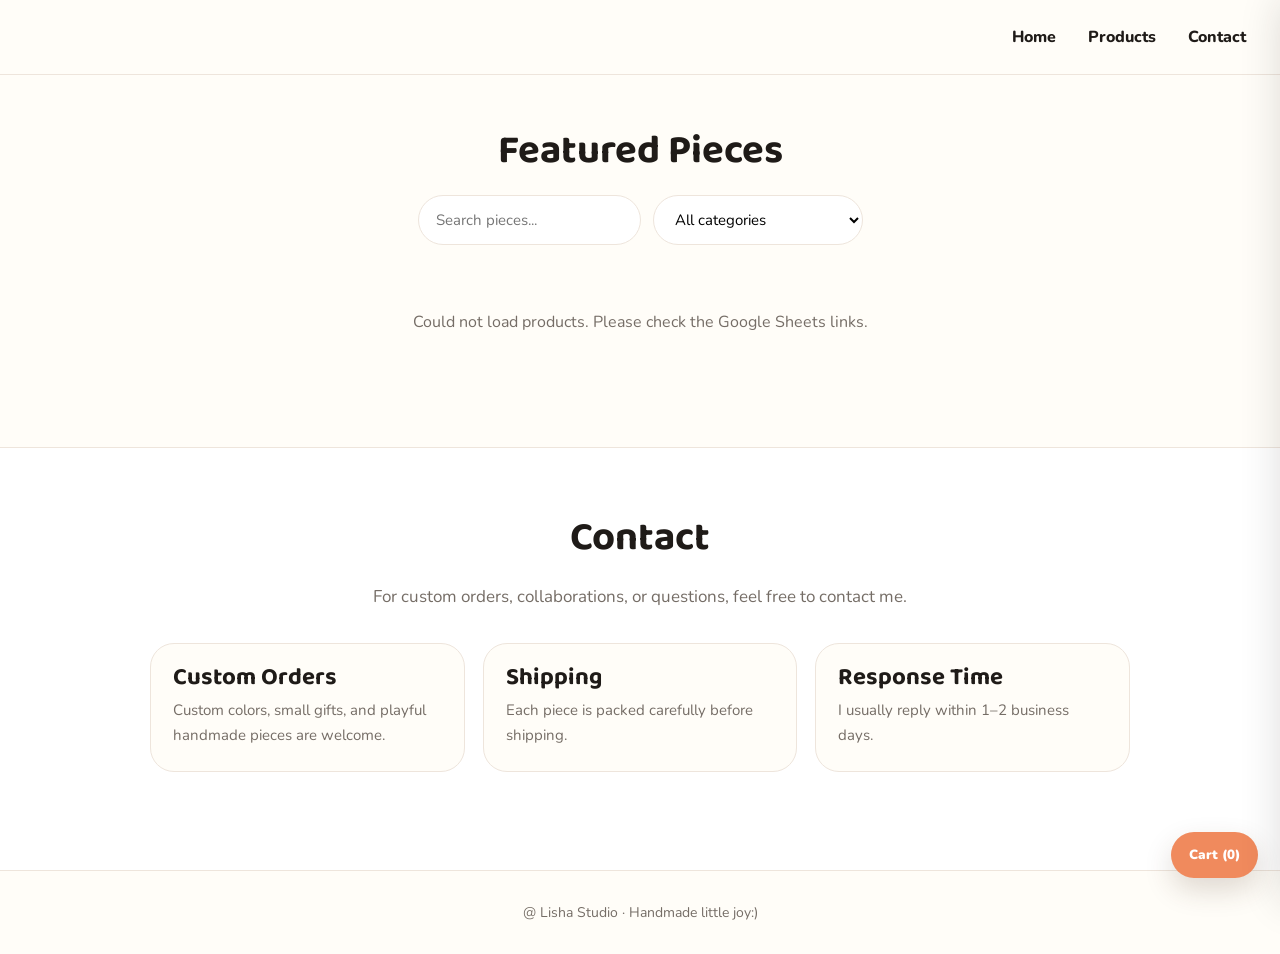
<file: index.html>
<!DOCTYPE html>
<html lang="en">
<head>
  <meta charset="UTF-8" />
  <meta name="viewport" content="width=device-width, initial-scale=1.0" />

  <title>Lisha Studio | Handmade Art Objects</title>
  <meta name="description" content="Lisha Studio handmade art objects, candles, gifts, and playful little things." />

  <!-- 页面样式 -->
  <link rel="stylesheet" href="styles.css" />

  <!-- PayPal SDK：现在 PayPal 按钮会放到 checkout-modal.js 弹窗里 -->
  <script src="https://www.paypal.com/sdk/js?client-id=AViE6g_MybW_s4M1JQOgpgDw0tTEbOnzPpj7lHmE5TWmG4Voe0I81wK3cRTXCoufRo887gv1KbCv_-cE&currency=USD&disable-funding=paylater"></script>
</head>

<body>
  <header>
    <nav>
      <a href="/">Home</a>
      <a href="/#products">Products</a>
      <a href="/#contact">Contact</a>
    </nav>
  </header>

  <!-- 首页视频区：内容由 Settings 表控制 -->
  <section class="hero-video" id="videoArea">
    <div class="hero-media" id="videoMedia"></div>

    <div class="hero-overlay">
      <h1 id="heroTitle"></h1>
      <a class="hero-subtitle-link" id="heroSubtitle" href="/about.html"></a>
    </div>
  </section>

  <main>
    <section class="section" id="products">
      <h2 class="section-title" id="featuredTitle">Featured Pieces</h2>

      <div class="filters">
        <input id="searchInput" type="search" placeholder="Search pieces..." />
        <select id="categoryFilter">
          <option value="all">All categories</option>
        </select>
      </div>

      <div class="grid" id="productGrid">
        <div class="loading">Loading products...</div>
      </div>
    </section>

    <section class="contact" id="contact">
      <div class="contact-inner">
        <h2 class="section-title" id="contactTitle">Contact</h2>
        <p id="contactNote">For custom orders, collaborations, or questions, feel free to contact me.</p>

        <div class="contact-grid">
          <div class="contact-card">
            <h3>Custom Orders</h3>
            <p id="contactCustom">Custom colors, small gifts, and playful handmade pieces are welcome.</p>
          </div>
          <div class="contact-card">
            <h3>Shipping</h3>
            <p id="contactShipping">Each piece is packed carefully before shipping.</p>
          </div>
          <div class="contact-card">
            <h3>Response Time</h3>
            <p id="contactResponse">I usually reply within 1–2 business days.</p>
          </div>
        </div>

        <div class="contact-links" id="contactLinks"></div>
      </div>
    </section>
  </main>

  <!-- 右下角购物车按钮 -->
  <button class="cart-float" onclick="toggleCart(true)">
    Cart (<span id="cartCount">0</span>)
  </button>

  <!-- 购物车抽屉：这里不直接放 PayPal，先放自己的 checkout 按钮 -->
  <aside class="cart-drawer" id="cartDrawer">
    <div class="cart-header">
      <h2>Your Cart</h2>
      <button class="cart-close" onclick="toggleCart(false)">×</button>
    </div>

    <div class="cart-items" id="cartItems">
      <p class="cart-note">Your cart is empty.</p>
    </div>

    <div class="cart-footer">
      <div id="cartSummary"></div>

      <!-- 第一步按钮：先打开确认弹窗；PayPal 按钮会在弹窗里显示 -->
      <button class="button" id="checkoutStartButton" type="button">
        Checkout
      </button>
    </div>
  </aside>

  <!-- 商品详情弹窗 -->
  <div class="modal-backdrop" id="productModal">
    <div class="modal">
      <button class="modal-close" id="modalClose">×</button>
      <div class="modal-layout" id="modalContent"></div>
    </div>
  </div>

  <footer>
    <a href="/about.html" class="footer-link">@ Lisha Studio · Handmade little joy:)</a>
  </footer>

  <!-- 先加载 checkout-modal.js，再加载 app.js -->
  <script src="checkout-modal.js"></script>
  <script src="app.js"></script>
</body>
</html>
</file>
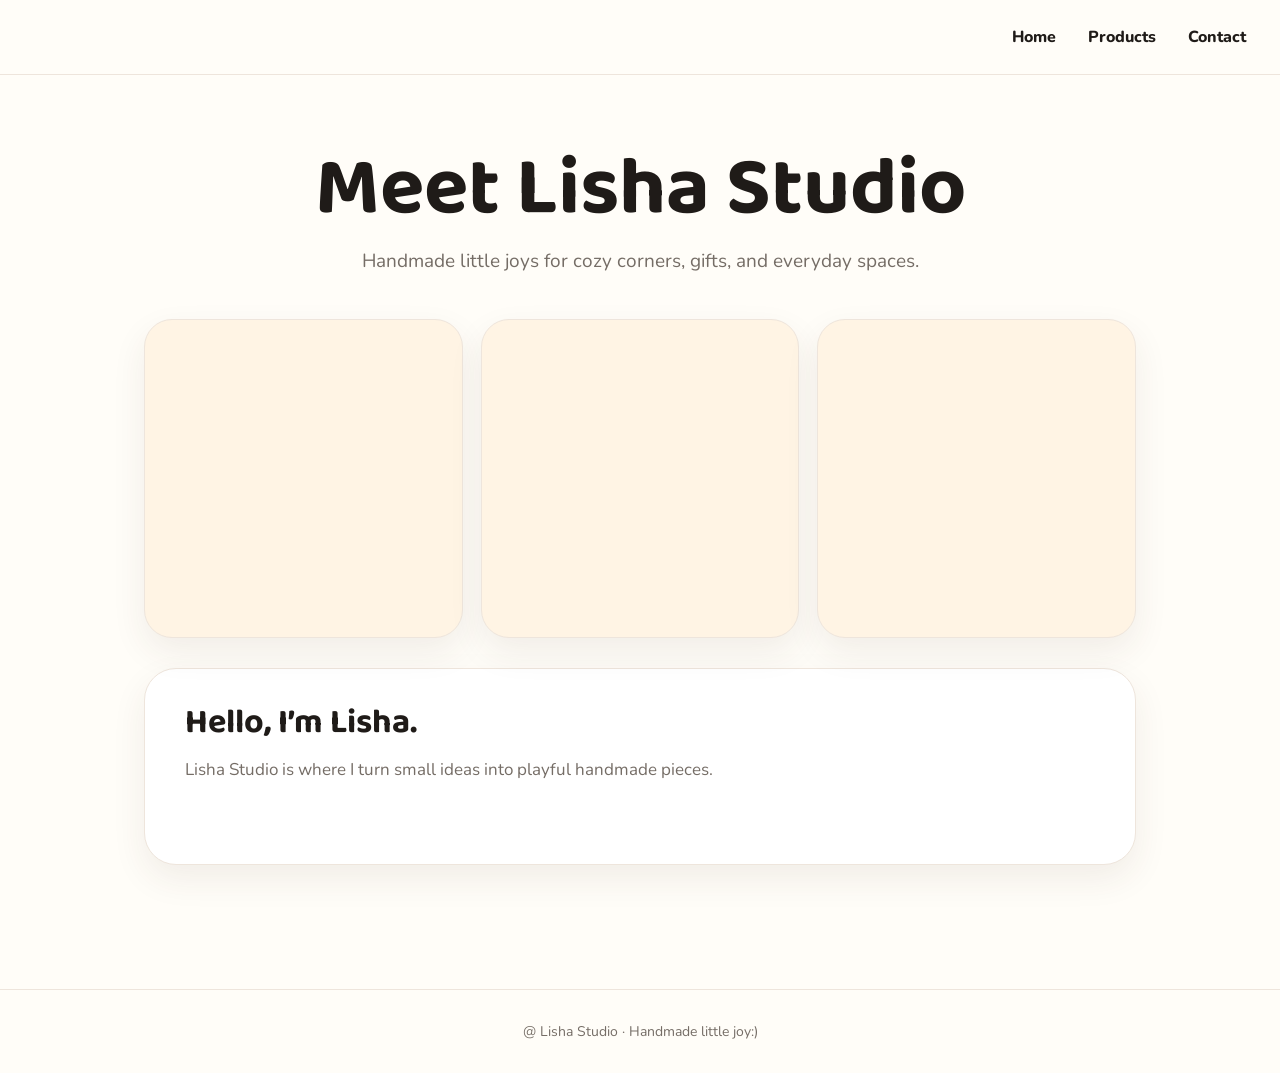
<file: about.html>
<!DOCTYPE html>
<html lang="en">
<head>
  <meta charset="UTF-8" />
  <meta name="viewport" content="width=device-width, initial-scale=1.0" />

  <title>About | Lisha Studio</title>
  <meta name="description" content="About Lisha Studio handmade art objects." />

  <style>
    @import url('https://fonts.googleapis.com/css2?family=Baloo+2:wght@400;500;600;700;800&family=Nunito:wght@400;500;600;700;800&display=swap');

    :root {
      --bg: #fffdf8;
      --text: #1f1b18;
      --muted: #756d66;
      --line: #eee5dc;
      --soft: #fff4e4;
      --pink: #ffe8ec;
      --accent: #f08a5d;
      --accent-dark: #d9693f;
      --card: #ffffff;
    }

    * { box-sizing: border-box; }

    html { scroll-behavior: smooth; }

    body {
      margin: 0;
      background: var(--bg);
      color: var(--text);
      font-family: "Nunito", Arial, sans-serif;
    }

    /* 顶部导航：和首页保持一致 */
    header {
      padding: 26px 34px;
      display: flex;
      justify-content: flex-end;
      align-items: center;
      border-bottom: 1px solid var(--line);
      background: rgba(255, 253, 248, 0.96);
      position: sticky;
      top: 0;
      z-index: 10;
    }

    nav a {
      margin-left: 28px;
      color: var(--text);
      text-decoration: none;
      font-size: 16px;
      font-weight: 800;
    }

    nav a:hover {
      color: var(--accent-dark);
    }

    /* 页面主体宽度和上下留白 */
    main {
      max-width: 1040px;
      margin: 0 auto;
      padding: 76px 24px 90px;
    }

    /* 页面标题 */
    .intro {
      text-align: center;
      margin-bottom: 42px;
    }

    .intro h1 {
      font-family: "Baloo 2", cursive;
      font-size: clamp(50px, 8vw, 82px);
      line-height: 0.95;
      margin: 0 0 16px;
    }

    .intro p {
      color: var(--muted);
      font-size: 19px;
      line-height: 1.7;
      max-width: 720px;
      margin: 0 auto;
    }

    /* 三个 About 小视频 */
    .about-video-grid {
      display: none;
      grid-template-columns: repeat(3, 1fr);
      gap: 18px;
      margin: 0 0 30px;
    }

    .about-video-card {
      border-radius: 28px;
      overflow: hidden;
      border: 1px solid var(--line);
      background: var(--soft);
      box-shadow: 0 14px 34px rgba(80, 51, 32, 0.08);
      aspect-ratio: 1 / 1;
    }

    .about-video-card video {
      width: 100%;
      height: 100%;
      object-fit: cover;
      display: block;
    }

    /* 品牌介绍卡片 */
    .story-card {
      background: var(--card);
      border: 1px solid var(--line);
      border-radius: 32px;
      padding: 36px 40px;
      box-shadow: 0 14px 34px rgba(80, 51, 32, 0.08);
      margin-bottom: 34px;
    }

    .story-card h2 {
      font-family: "Baloo 2", cursive;
      font-size: 34px;
      line-height: 1.05;
      margin: 0 0 14px;
    }

    .story-card p {
      color: var(--muted);
      line-height: 1.8;
      font-size: 17px;
      margin: 0;
      white-space: pre-line;
    }

    /* Email / WhatsApp / YouTube 按钮 */
    .about-contact-links {
      margin-top: 12px;
      display: flex;
      justify-content: center;
      gap: 14px;
      flex-wrap: wrap;
    }

    .about-contact-links a {
      color: var(--text);
      border: 1px solid var(--line);
      border-radius: 999px;
      padding: 13px 24px;
      text-decoration: none;
      font-weight: 900;
      background: var(--soft);
    }

    .about-contact-links a:hover {
      background: linear-gradient(135deg, var(--soft), var(--pink));
      color: var(--accent-dark);
      border-color: var(--line);
    }

    /* 底部 footer：修复你截图里左下角歪掉的问题 */
    footer {
      text-align: center;
      padding: 32px 20px;
      color: var(--muted);
      font-size: 14px;
      border-top: 1px solid var(--line);
    }

    /* footer 变成链接，但保持原来的灰色小字、无下划线 */
    .footer-link {
      color: var(--muted);
      text-decoration: none;
    }

    .footer-link:hover {
      color: var(--accent-dark);
      text-decoration: none;
    }

    /* 平板 */
    @media (max-width: 850px) {
      header {
        justify-content: center;
        padding: 22px 18px;
      }

      nav a {
        margin: 0 9px;
      }

      .about-video-grid {
        grid-template-columns: 1fr;
      }

      .story-card {
        padding: 26px;
      }
    }

    /* 手机 */
    @media (max-width: 560px) {
      nav a {
        font-size: 15px;
        margin: 0 6px;
      }

      main {
        padding: 56px 20px 72px;
      }

      .intro h1 {
        font-size: clamp(44px, 14vw, 68px);
      }

      .intro p {
        font-size: 17px;
      }
    }
  </style>
</head>

<body>
  <header>
    <nav>
      <a href="/">Home</a>
      <a href="/#products">Products</a>
      <a href="/#contact">Contact</a>
    </nav>
  </header>

  <main>
    <section class="intro">
      <h1 id="aboutTitle">Meet Lisha Studio</h1>
      <p id="aboutSubtitle">Handmade little joys for cozy corners, gifts, and everyday spaces.</p>
    </section>

    <!-- 三个小视频由 JS 自动填入 -->
    <section class="about-video-grid" id="aboutVideoGrid"></section>

    <section class="story-card">
      <h2 id="aboutStoryTitle">Hello, I’m Lisha.</h2>
      <p id="aboutStoryText">Lisha Studio is where I turn small ideas into playful handmade pieces.
         <!-- 联系按钮由 JS 自动读取 Settings 表填入 -->
    <div class="about-contact-links" id="aboutContactLinks"></div>
      </p>
    </section>
  </main>

  <footer>
    <a href="/about.html" class="footer-link">@ Lisha Studio · Handmade little joy:)</a>
  </footer>

  <script>
    const SETTINGS_CSV_URL = "https://docs.google.com/spreadsheets/d/e/2PACX-1vRQ5vcuUBnI85arPNNe2h-aqwqq_9RpCBN0oewhCexPjWd-nX7YW-j3ii_5JlwvZZ7VlyjZ_RSTVwD5/pub?gid=0&single=true&output=csv"; // Settings 表 CSV
    const VIDEO_BASE_URL = "https://pub-32f3f529081e4033a9e6ecf3fd1297ae.r2.dev/images/"; // R2 文件路径

    const ABOUT_VIDEOS = [
      "about-1.mp4", // 第 1 个小视频
      "about-2.mp4", // 第 2 个小视频
      "about-3.mp4"  // 第 3 个小视频
    ];

    function parseCSV(text) { // 解析 CSV
      const rows = [];
      let row = [];
      let value = "";
      let inQuotes = false;

      for (let i = 0; i < text.length; i++) {
        const char = text[i];
        const nextChar = text[i + 1];

        if (char === '"' && inQuotes && nextChar === '"') {
          value += '"';
          i++;
        } else if (char === '"') {
          inQuotes = !inQuotes;
        } else if (char === "," && !inQuotes) {
          row.push(value);
          value = "";
        } else if ((char === "\n" || char === "\r") && !inQuotes) {
          if (value || row.length) {
            row.push(value);
            rows.push(row);
            row = [];
            value = "";
          }
          if (char === "\r" && nextChar === "\n") i++;
        } else {
          value += char;
        }
      }

      if (value || row.length) {
        row.push(value);
        rows.push(row);
      }

      return rows;
    }

    function rowsToSettings(rows) { // Settings 表转成对象
      const settings = {};

      rows.slice(1).forEach(row => {
        const key = row[0] ? row[0].trim().toLowerCase() : "";
        const value = row[1] ? row[1].trim() : "";
        if (key) settings[key] = value;
      });

      return settings;
    }

    async function loadSettings() { // 读取 Settings 表
      const joiner = SETTINGS_CSV_URL.includes("?") ? "&" : "?";
      const response = await fetch(SETTINGS_CSV_URL + joiner + "cacheBust=" + Date.now());

      if (!response.ok) {
        throw new Error("Could not load Settings CSV");
      }

      const text = await response.text();
      return rowsToSettings(parseCSV(text));
    }

    function setting(settings, key, fallback) { // 读取表格文字；没有就用默认值
      return settings[key.toLowerCase()] || fallback;
    }

    function renderVideos() { // 渲染 3 个小视频
      const videoGrid = document.getElementById("aboutVideoGrid");
      const videos = ABOUT_VIDEOS.filter(Boolean);

      if (!videos.length) {
        videoGrid.style.display = "none";
        videoGrid.innerHTML = "";
        return;
      }

      videoGrid.style.display = "grid";
      videoGrid.innerHTML = videos.map((fileName) => `
        <div class="about-video-card">
          <video autoplay muted loop playsinline preload="metadata">
            <source src="${VIDEO_BASE_URL + fileName}" type="video/mp4">
          </video>
        </div>
      `).join("");
    }

    function renderContactLinks(settings) { // 渲染 Email / WhatsApp / YouTube 按钮
      const links = document.getElementById("aboutContactLinks");

      const email = setting(settings, "contact.email", "");
      const whatsapp = setting(settings, "contact.whatsapp", "");
      const youtube = setting(settings, "contact.youtube", "");

      links.innerHTML = "";

      if (email) {
        links.innerHTML += `<a href="mailto:${email}">Email</a>`;
      }

      if (whatsapp) {
        links.innerHTML += `<a href="${whatsapp}" target="_blank" rel="noopener">WhatsApp</a>`;
      }

      if (youtube) {
        links.innerHTML += `<a href="${youtube}" target="_blank" rel="noopener">YouTube</a>`;
      }
    }

    loadSettings()
      .then(settings => {
        document.getElementById("aboutTitle").textContent = setting(settings, "about.title", "Meet Lisha Studio");
        document.getElementById("aboutSubtitle").textContent = setting(settings, "about.subtitle", "Handmade little joys for cozy corners, gifts, and everyday spaces.");
        document.getElementById("aboutStoryTitle").textContent = setting(settings, "about.storyTitle", "Hello, I’m Lisha.");
        document.getElementById("aboutStoryText").textContent = setting(settings, "about.storyText", "Lisha Studio is where I turn small ideas into playful handmade pieces. From candles to decorative objects, each piece is made with soft colors, curious shapes, and a little sense of humor.");

        document.title = setting(settings, "about.title", "Meet Lisha Studio") + " | Lisha Studio";

        renderVideos();
        renderContactLinks(settings);
      })
      .catch(error => {
        console.error(error);
        renderVideos();
      });
  </script>
</body>
</html>
</file>
<file: styles.css>
@import url('https://fonts.googleapis.com/css2?family=Baloo+2:wght@400;500;600;700;800&family=Nunito:wght@400;500;600;700;800&display=swap');

:root {
  --bg: #fffdf8; /* 页面背景色 */
  --text: #1f1b18; /* 主文字色 */
  --muted: #756d66; /* 次级文字色 */
  --line: #eee5dc; /* 分割线颜色 */
  --soft: #fff4e4; /* 浅暖色背景 */
  --pink: #ffe8ec; /* 浅粉色 */
  --accent: #f08a5d; /* 主按钮色 */
  --accent-dark: #d9693f; /* 主按钮 hover 色 */
  --card: #ffffff; /* 卡片背景 */
}

* { box-sizing: border-box; }
html { scroll-behavior: smooth; }

body {
  margin: 0;
  background: var(--bg);
  color: var(--text);
  font-family: "Nunito", Arial, sans-serif;
}

/* Header 导航 */
header {
  padding: 26px 34px;
  display: flex;
  justify-content: flex-end;
  align-items: center;
  border-bottom: 1px solid var(--line);
  background: rgba(255, 253, 248, 0.96);
  position: sticky;
  top: 0;
  z-index: 10;
}

nav a {
  margin-left: 28px;
  color: var(--text);
  text-decoration: none;
  font-size: 16px;
  font-weight: 800;
}

nav a:hover { color: var(--accent-dark); }

/* 首页视频区 */
.hero-video {
  position: relative;
  width: 100%;
  height: min(56.25vw, 720px);
  min-height: 560px;
  background: var(--soft);
  overflow: hidden;
  border-bottom: 1px solid var(--line);
  display: none;
}

.hero-media {
  position: absolute;
  inset: 0;
  z-index: 1;
  overflow: hidden;
  background: var(--soft);
}

.hero-media video,
.hero-media iframe {
  position: absolute;
  inset: 0;
  width: 100%;
  height: 100%;
  min-width: 100%;
  min-height: 100%;
  display: block;
  object-fit: cover;
  object-position: center center;
  border: 0;
}

.hero-overlay {
  position: relative;
  z-index: 3;
  height: 100%;
  max-width: 980px;
  margin: 0 auto;
  padding: 80px 24px 70px;
  display: flex;
  flex-direction: column;
  align-items: center;
  justify-content: center;
  text-align: center;
  pointer-events: none;
}

.hero-overlay h1 {
  font-family: "Baloo 2", cursive;
  font-size: clamp(54px, 8vw, 92px);
  line-height: 0.95;
  margin: 0 0 14px;
  letter-spacing: -1px;
  color: #1f1b18;
  text-shadow:
    0 2px 0 rgba(255, 253, 248, 0.95),
    0 8px 28px rgba(255, 253, 248, 0.95);
}

.hero-subtitle-link {
  max-width: 680px;
  margin: 0 auto;
  color: var(--text);
  background: var(--soft);
  border: 1px solid var(--line);
  border-radius: 999px;
  padding: 10px 22px;
  font-size: 18px;
  line-height: 1.45;
  font-weight: 900;
  text-shadow: none;
  box-shadow: none;
  text-decoration: none;
  pointer-events: auto;
  transition: 0.2s ease;
}

.hero-subtitle-link::after { content: ""; }

.hero-subtitle-link:hover {
  background: var(--accent);
  color: white;
  border-color: var(--accent);
  transform: translateY(-1px);
}

/* 商品区域 */
.section {
  max-width: 1280px;
  margin: 0 auto;
  padding: 56px 24px 78px;
}

.section-title {
  font-family: "Baloo 2", cursive;
  font-size: 40px;
  margin: 0 0 24px;
  text-align: center;
  line-height: 1;
}

.filters {
  display: flex;
  justify-content: center;
  gap: 12px;
  flex-wrap: wrap;
  margin-bottom: 30px;
}

.filters input,
.filters select {
  border: 1px solid var(--line);
  background: white;
  border-radius: 999px;
  padding: 13px 17px;
  font-family: "Nunito", sans-serif;
  font-size: 15px;
  min-width: 210px;
  outline: none;
}

.grid {
  display: grid;
  grid-template-columns: repeat(4, 1fr);
  gap: 22px;
}

.card {
  background: var(--card);
  border: 1px solid var(--line);
  border-radius: 28px;
  overflow: hidden;
  box-shadow: 0 14px 34px rgba(80, 51, 32, 0.08);
  transition: transform 0.2s ease;
  cursor: pointer;
}

.card:hover { transform: translateY(-3px); }

.image {
  position: relative;
  aspect-ratio: 1 / 1;
  background: linear-gradient(135deg, var(--soft), var(--pink));
  display: flex;
  align-items: center;
  justify-content: center;
  overflow: hidden;
  font-family: "Baloo 2", cursive;
  font-size: 58px;
  color: var(--accent-dark);
}

.image img,
.modal-main-image img,
.cart-thumb img {
  width: 100%;
  height: 100%;
  object-fit: cover;
  display: block;
  position: relative;
  z-index: 1;
}

.fallback-letter {
  position: absolute;
  inset: 0;
  display: flex;
  align-items: center;
  justify-content: center;
  font-family: "Baloo 2", cursive;
  font-size: 58px;
  color: var(--accent-dark);
}

.badge {
  position: absolute;
  top: 14px;
  left: 14px;
  z-index: 2;
  background: rgba(255, 253, 248, 0.95);
  border: 1px solid var(--line);
  border-radius: 999px;
  padding: 7px 12px;
  font-size: 13px;
  font-weight: 900;
  color: var(--accent-dark);
  box-shadow: 0 8px 18px rgba(80, 51, 32, 0.08);
}

.card-body { padding: 19px; }

.card h3 {
  font-family: "Baloo 2", cursive;
  font-size: 25px;
  line-height: 1.08;
  margin: 0 0 8px;
}

.desc {
  color: var(--muted);
  font-size: 15px;
  line-height: 1.55;
  min-height: 46px;
  margin: 0 0 12px;
}

.meta {
  display: flex;
  justify-content: space-between;
  gap: 12px;
  align-items: center;
  margin-bottom: 12px;
  font-weight: 800;
}

.price {
  font-size: 18px;
  display: flex;
  align-items: center;
  gap: 8px;
  flex-wrap: wrap;
}

.compare-price {
  color: var(--muted);
  text-decoration: line-through;
  font-size: 15px;
  font-weight: 700;
}

.stock {
  font-size: 13px;
  color: var(--accent-dark);
  background: var(--soft);
  border-radius: 999px;
  padding: 5px 10px;
  white-space: nowrap;
}

.button {
  display: block;
  width: 100%;
  text-align: center;
  border: 1px solid var(--accent);
  color: white;
  background: var(--accent);
  text-decoration: none;
  border-radius: 999px;
  padding: 13px 14px;
  font-weight: 900;
  transition: 0.2s ease;
  cursor: pointer;
  font-family: "Nunito", Arial, sans-serif;
  font-size: 16px;
}

.button:hover {
  background: var(--accent-dark);
  border-color: var(--accent-dark);
  color: white;
}

.button.disabled {
  opacity: 0.45;
  pointer-events: none;
  background: white;
  color: var(--text);
  border-color: var(--text);
}

/* Contact 区域 */
.contact {
  border-top: 1px solid var(--line);
  padding: 70px 24px;
  text-align: center;
  background: #ffffff;
}

.contact-inner {
  max-width: 980px;
  margin: 0 auto;
}

.contact p {
  max-width: 720px;
  margin: 0 auto;
  color: var(--muted);
  line-height: 1.8;
  font-size: 17px;
}

.contact-grid {
  display: grid;
  grid-template-columns: repeat(3, 1fr);
  gap: 18px;
  margin-top: 30px;
  text-align: left;
}

.contact-card {
  border: 1px solid var(--line);
  background: var(--bg);
  border-radius: 24px;
  padding: 22px;
}

.contact-card h3 {
  font-family: "Baloo 2", cursive;
  font-size: 24px;
  margin: 0 0 8px;
  line-height: 1;
}

.contact-card p {
  margin: 0;
  font-size: 15px;
  line-height: 1.7;
  color: var(--muted);
}

.contact-links {
  margin-top: 28px;
  display: flex;
  justify-content: center;
  gap: 14px;
  flex-wrap: wrap;
}

.contact-links a {
  color: var(--text);
  border: 1px solid var(--line);
  border-radius: 999px;
  padding: 11px 18px;
  text-decoration: none;
  font-weight: 900;
  background: var(--soft);
}

.contact-links a:hover {
  background: linear-gradient(135deg, var(--soft), var(--pink)); /* 鼠标移上去变粉橘渐变 */
  color: var(--accent-dark);
  border-color: var(--line);
}

footer {
  text-align: center;
  padding: 32px 20px;
  color: var(--muted);
  font-size: 14px;
  border-top: 1px solid var(--line);
}

.loading,
.error {
  text-align: center;
  color: var(--muted);
  padding: 36px;
  grid-column: 1 / -1;
}

/* 商品弹窗 */
.modal-backdrop {
  position: fixed;
  inset: 0;
  background: rgba(31, 27, 24, 0.45);
  z-index: 50;
  display: none;
  align-items: center;
  justify-content: center;
  padding: 22px;
}

.modal {
  width: min(980px, 100%);
  max-height: 90vh;
  overflow: auto;
  background: var(--bg);
  border-radius: 34px;
  border: 1px solid var(--line);
  box-shadow: 0 30px 90px rgba(31, 27, 24, 0.25);
  position: relative;
}

.modal-close {
  position: absolute;
  top: 18px;
  right: 18px;
  border: 1px solid var(--line);
  background: white;
  border-radius: 999px;
  width: 40px;
  height: 40px;
  font-size: 22px;
  cursor: pointer;
  z-index: 4;
}

.modal-layout {
  display: grid;
  grid-template-columns: 1fr 1fr;
  gap: 28px;
  padding: 34px;
}

.modal-main-image {
  position: relative;
  aspect-ratio: 1 / 1;
  border-radius: 28px;
  overflow: hidden;
  border: 1px solid var(--line);
  background: linear-gradient(135deg, var(--soft), var(--pink));
  display: flex;
  align-items: center;
  justify-content: center;
  font-family: "Baloo 2", cursive;
  font-size: 78px;
  color: var(--accent-dark);
}

.image-arrow {
  position: absolute;
  top: 50%;
  transform: translateY(-50%);
  z-index: 3;
  width: 42px;
  height: 42px;
  border-radius: 999px;
  border: 1px solid var(--line);
  background: rgba(255, 253, 248, 0.9);
  color: var(--text);
  font-size: 28px;
  cursor: pointer;
  display: flex;
  align-items: center;
  justify-content: center;
}

.image-arrow:hover {
  background: var(--accent);
  color: white;
  border-color: var(--accent);
}

.image-arrow.left { left: 14px; }
.image-arrow.right { right: 14px; }

.modal-info h2 {
  font-family: "Baloo 2", cursive;
  font-size: clamp(38px, 5vw, 58px);
  line-height: 0.95;
  margin: 0 0 12px;
}

.modal-info p {
  color: var(--muted);
  line-height: 1.75;
  font-size: 16px;
}

.sku-options {
  display: flex;
  flex-wrap: wrap;
  gap: 10px;
  margin: 16px 0;
}

.sku-option {
  border: 1px solid var(--line);
  background: white;
  border-radius: 999px;
  padding: 9px 16px;
  font-weight: 900;
  cursor: pointer;
  font-family: "Nunito", Arial, sans-serif;
}

.sku-option.active {
  background: var(--accent);
  color: white;
  border-color: var(--accent);
}

.details-list {
  margin: 14px 0 20px;
  padding: 0;
  list-style: none;
  color: var(--muted);
  font-size: 15px;
  line-height: 1.8;
}

.details-list strong { color: var(--text); }

/* 购物车抽屉 */
.cart-float {
  position: fixed;
  right: 22px;
  bottom: 22px;
  z-index: 40;
  border: 0;
  background: var(--accent);
  color: white;
  border-radius: 999px;
  padding: 14px 18px;
  font-weight: 900;
  font-family: "Nunito", Arial, sans-serif;
  cursor: pointer;
  box-shadow: 0 12px 28px rgba(80, 51, 32, 0.18);
}

.cart-float:hover { background: var(--accent-dark); }

.cart-drawer {
  position: fixed;
  top: 0;
  right: -420px;
  width: min(400px, 100vw);
  height: 100%;
  z-index: 80;
  background: white;
  border-left: 1px solid var(--line);
  box-shadow: -18px 0 40px rgba(31, 27, 24, 0.16);
  transition: right 0.25s ease;
  display: flex;
  flex-direction: column;
}

.cart-drawer.open { right: 0; }

.cart-header {
  padding: 22px;
  border-bottom: 1px solid var(--line);
  display: flex;
  justify-content: space-between;
  align-items: center;
}

.cart-header h2 {
  margin: 0;
  font-family: "Baloo 2", cursive;
  font-size: 34px;
  line-height: 1;
}

.cart-close {
  border: 1px solid var(--line);
  background: var(--bg);
  border-radius: 999px;
  width: 38px;
  height: 38px;
  font-size: 22px;
  cursor: pointer;
}

.cart-items {
  padding: 18px;
  overflow: auto;
  flex: 1;
}

.cart-item {
  display: grid;
  grid-template-columns: 72px 1fr;
  gap: 12px;
  border-bottom: 1px solid var(--line);
  padding: 14px 0;
}

.cart-thumb {
  width: 72px;
  height: 72px;
  border-radius: 16px;
  overflow: hidden;
  background: var(--soft);
  border: 1px solid var(--line);
  position: relative;
}

.cart-info h3 {
  margin: 0 0 4px;
  font-family: "Baloo 2", cursive;
  font-size: 20px;
  line-height: 1;
}

.cart-info p {
  margin: 0 0 8px;
  color: var(--muted);
  font-size: 14px;
}

.cart-line {
  display: flex;
  justify-content: space-between;
  align-items: center;
  gap: 8px;
}

.qty-controls {
  display: flex;
  align-items: center;
  gap: 8px;
}

.qty-btn {
  width: 28px;
  height: 28px;
  border-radius: 999px;
  border: 1px solid var(--line);
  background: var(--bg);
  font-weight: 900;
  cursor: pointer;
}

.remove-btn {
  border: 0;
  background: transparent;
  color: var(--accent-dark);
  font-weight: 900;
  cursor: pointer;
}

.cart-footer {
  padding: 18px 22px 22px;
  border-top: 1px solid var(--line);
  background: var(--bg);
}

/* 购物车金额行 */
.summary-row {
  display: flex;
  justify-content: space-between;
  align-items: center;
  gap: 12px;
  margin: 9px 0;
  color: var(--muted);
  font-weight: 800;
}

.subtotal-row span:first-child {
  padding-left: 22px; /* 数字越大，Subtotal 越往右 */
}

/* region 下拉 + 运费金额同一行 */
.shipping-fee-row {
  align-items: center;
  gap: 12px;
}

/* region 下拉框，样式接近首页 All categories */
.shipping-region-select {
  border: 1px solid var(--line);
  background: white;
  border-radius: 999px;
  padding: 13px 17px;
  font-family: "Nunito", sans-serif;
  font-size: 15px;
  font-weight: 400;
  min-width: 210px;
  max-width: 230px;
  outline: none;
  color: var(--text);
}

/* Total 行 */
.summary-row.total {
  color: var(--text);
  font-size: 20px;
  border-top: 1px solid var(--line);
  padding-top: 12px;
  margin-top: 12px;
}

/* 购物车普通说明 */
.cart-note {
  color: var(--muted);
  font-size: 13px;
  line-height: 1.5;
  margin: 12px 0 0;
}

/* 红色小字提醒 */
.cart-warning {
  color: #c0392b;
  font-size: 12px;
  line-height: 1.45;
  font-weight: 800;
  margin: 10px 0 0;
  padding-left: 22px; /* 数字越大，越往右 */
  text-align: left;
}

#paypal-button-container {
  margin-top: 14px;
}

/* 平板适配 */
@media (max-width: 850px) {
  header { justify-content: center; padding: 22px 18px; }
  nav a { margin: 0 9px; }
  .hero-video { min-height: 520px; }
  .grid { grid-template-columns: repeat(2, 1fr); }
  .modal-layout { grid-template-columns: 1fr; }
  .contact-grid { grid-template-columns: 1fr; }
}

/* 手机适配 */
@media (max-width: 560px) {
  nav a { font-size: 15px; margin: 0 6px; }
  .hero-video { height: 78vh; min-height: 520px; }
  .hero-overlay { padding: 64px 20px; }
  .hero-overlay h1 { font-size: clamp(44px, 14vw, 68px); }
  .hero-subtitle-link { font-size: 17px; }
  .grid { grid-template-columns: 1fr; }
  .filters input, .filters select { width: 100%; }
  .modal-layout { padding: 24px; }
  .cart-float { right: 14px; bottom: 14px; }

  .shipping-region-select {
    min-width: 180px; /* 手机端下拉框宽度 */
    max-width: 210px;
  }
}
/* 首页中间 About 按钮：鼠标移上去变粉橘渐变 */
.hero-subtitle-link:hover {
  background: linear-gradient(135deg, var(--soft), var(--pink));
  color: var(--accent-dark);
  border-color: var(--line);
  transform: translateY(-1px);
}

/* 底部文字链接：可点击，但看起来还是灰色小字、没有下划线 */
.footer-link {
  color: var(--muted);
  text-decoration: none;
}

.footer-link:hover {
  color: var(--accent-dark);
  text-decoration: none;
}
</file>
